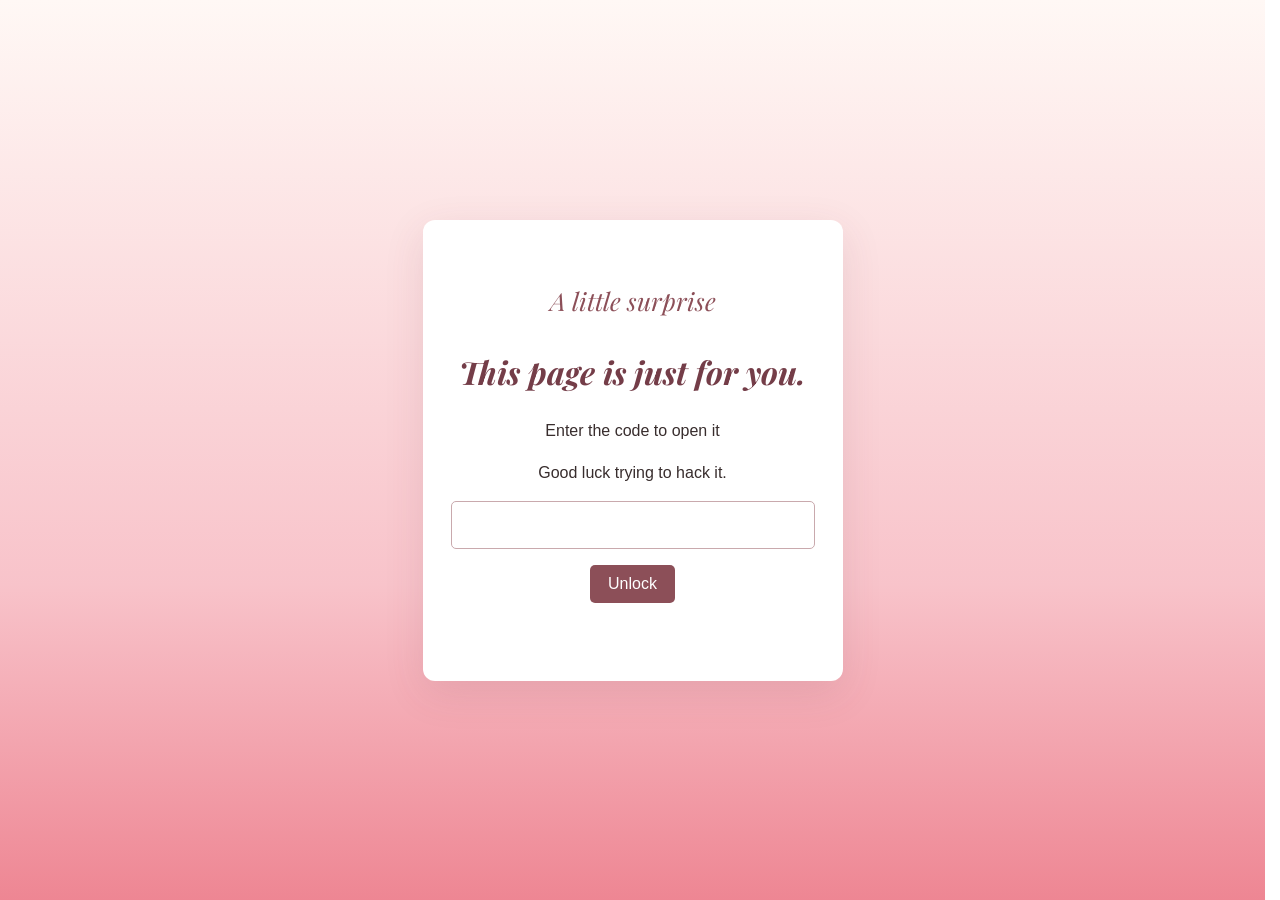
<file: index.html>
<!DOCTYPE html>
<html lang="en">
<head>
  <meta charset="UTF-8">
  <meta name="viewport" content="width=device-width, initial-scale=1">
  <title>A Little Gift</title>
  <link rel="stylesheet" href="styles.css">
  <script src="script.js" defer></script>
  <link rel="preconnect" href="https://fonts.googleapis.com">
<link rel="preconnect" href="https://fonts.gstatic.com" crossorigin>
<link href="https://fonts.googleapis.com/css2?family=Playfair+Display:ital,wght@0,500;1,500&display=swap" rel="stylesheet">
</head>
<link rel="icon" href="data:image/svg+xml,<svg xmlns='http://www.w3.org/2000/svg' viewBox='0 0 100 100'><text y='.9em' font-size='90'>💖</text></svg>">
<body>
  <main id="access-gate" class="access-gate">
    <form id="access-form" class="access-card">
      <p class="small-heading">A little surprise</p>
      <h1>This page is just for you.</h1>
      <label for="access-code">Enter the code to open it</label>
      <p>Good luck trying to hack it.</p>
      <input id="access-code" name="code" type="password" autocomplete="off" required>
      <button type="submit">Unlock</button>
      <p id="access-error" class="access-error" role="alert" aria-live="polite"></p>
    </form>
  </main>

  <main id="letter-stage" class="letter-stage" hidden>
    <div class="letter-scene">
      <button id="letter-button" class="envelope-button" type="button" aria-label="Open the envelope">
        <span class="envelope-back" aria-hidden="true"></span>
        <span class="envelope-flap" aria-hidden="true"></span>
        <span class="envelope-front" aria-hidden="true"></span>
        <span class="envelope-seal" aria-hidden="true">♥</span>
      </button>
    </div>
  </main>

  <div id="site-content" class="page-content" hidden>
    <div class="hearts" aria-hidden="true"></div>

    <div class="panda-corner">
      <button class="press-image" type="button" aria-label="Squish the panda">
        <img src="images/Panda.png" data-pressed-src="images/Squished_panda.png" alt="A panda" draggable="false">
      </button>
      <p class="panda-hint">Press me!</p>
    </div>
    <header>
    </header>

    <main>
      <section id="home">
        <p class="small-heading">A little website, made for you</p>
        <h1>You make my world brighter.</h1>
        <p>I made this page to remind you how special you are to me.</p>
        <a class="button" href="WhyILoveYou.html">See why</a>
      </section>

      <section id="wheel-section" class="card-section wheel-section">
        <p class="small-heading">Feeling lucky?</p>
        <h2>Spin the wheel</h2>
        <div class="wheel-wrap">
          <div class="wheel-pointer" aria-hidden="true"></div>
          <svg id="wheel" class="wheel" viewBox="-100 -100 200 200" aria-hidden="true"></svg>
          <div class="wheel-hub" aria-hidden="true">♥</div>
        </div>
        <p id="wheel-result" class="wheel-result" aria-live="polite">Give it a spin ♥</p>
        <button id="wheel-button" type="button">Spin</button>
      </section>

      <section id="coop" class="card-section reveal">
        <p class="small-heading">Now loading...</p>
        <h2>Co-op Mode</h2>
        <div class="coop-card">
          <div class="player">
            <span class="player-tag">P1</span>
            <strong>Me</strong>
            <span class="player-ready">Ready ♥</span>
          </div>
          <div class="coop-plus" aria-hidden="true">+</div>
          <div class="player player-two">
            <span class="player-tag">P2</span>
            <strong>You</strong>
            <span class="player-ready">Ready ♥</span>
          </div>
        </div>

        <div class="stat-row" data-final="∞">
          <span class="stat-label">Love level</span>
          <span class="stat-value">0%</span>
          <div class="bar"><div class="bar-fill"></div></div>
        </div>
        <div class="stat-row" data-final="MAX">
          <span class="stat-label">Teamwork</span>
          <span class="stat-value">0%</span>
          <div class="bar"><div class="bar-fill"></div></div>
        </div>
        <div class="stat-row" data-final="100%">
          <span class="stat-label">Same Mario Kart 8 build</span>
          <span class="stat-value">0%</span>
          <div class="bar"><div class="bar-fill"></div></div>
        </div>
        <div class="stat-row" data-final="100%">
          <span class="stat-label">Synced sense of humour</span>
          <span class="stat-value">0%</span>
          <div class="bar"><div class="bar-fill"></div></div>
        </div>

        <p id="coop-message" class="coop-message" aria-live="polite"></p>
        <button id="coop-button" class="coop-start" type="button">Press start</button>
      </section>

      <section id="coupons" class="card-section reveal">
        <p class="small-heading">No expiry date, no questions asked</p>
        <h2>Love Coupons</h2>
        <p>Tap a coupon to redeem it.</p>
        <div class="coupon-grid">
          <button class="coupon" type="button" aria-pressed="false">
            <span class="coupon-title">One game night</span>
            <span class="coupon-sub">Your pick, zero complaints</span>
            <span class="coupon-stamp" aria-hidden="true"><span>Redeemed</span></span>
          </button>
          <button class="coupon" type="button" aria-pressed="false">
            <span class="coupon-title">One Mario Kart rematch</span>
            <span class="coupon-sub">Same build, no excuses</span>
            <span class="coupon-stamp" aria-hidden="true"><span>Redeemed</span></span>
          </button>
          <button class="coupon" type="button" aria-pressed="false">
            <span class="coupon-title">One really long hug</span>
            <span class="coupon-sub">No time limit</span>
            <span class="coupon-stamp" aria-hidden="true"><span>Redeemed</span></span>
          </button>
          <button class="coupon" type="button" aria-pressed="false">
            <span class="coupon-title">One late-night call</span>
            <span class="coupon-sub">Any topic, as long as you want</span>
            <span class="coupon-stamp" aria-hidden="true"><span>Redeemed</span></span>
          </button>
          <button class="coupon" type="button" aria-pressed="false">
            <span class="coupon-title">You pick the movie</span>
            <span class="coupon-sub">And I'll actually watch it</span>
            <span class="coupon-stamp" aria-hidden="true"><span>Redeemed</span></span>
          </button>
          <button class="coupon" type="button" aria-pressed="false">
            <span class="coupon-title">One surprise</span>
            <span class="coupon-sub">Redeem it to find out</span>
            <span class="coupon-stamp" aria-hidden="true"><span>Redeemed</span></span>
          </button>
        </div>
        <button id="coupon-reset" class="link-button" type="button">Reset coupons</button>
      </section>

      <section id="reason-box" class="card-section reveal">
        <p class="small-heading">Running low on reasons? Never.</p>
        <h2>Need a reason?</h2>
        <div id="reason-card" class="reason-card" aria-live="polite">Tap the button ♥</div>
        <button id="reason-button" type="button">Give me a reason</button>
      </section>

      <section id="note">
        <h2>A note for you</h2>
        <p>Thank you for being exactly who you are. I'm so lucky to have you in my life. Open this after you're done reading the "see why" button.</p>
        <button id="note-button" type="button">Read one last thing</button>
        <div id="extra-note" hidden>
          <p>No matter what, No matter where, I hope you remember that you are loved and cared so deeply by me. Forever and Always.</p>
          <a class="button" href="Proposal.html">Dont Click Me.</a>
        </div>
      </section>
    </main>

    <footer>
      <p>Made with love ♥</p>
    </footer>
  </div>
</body>
</html>
</file>
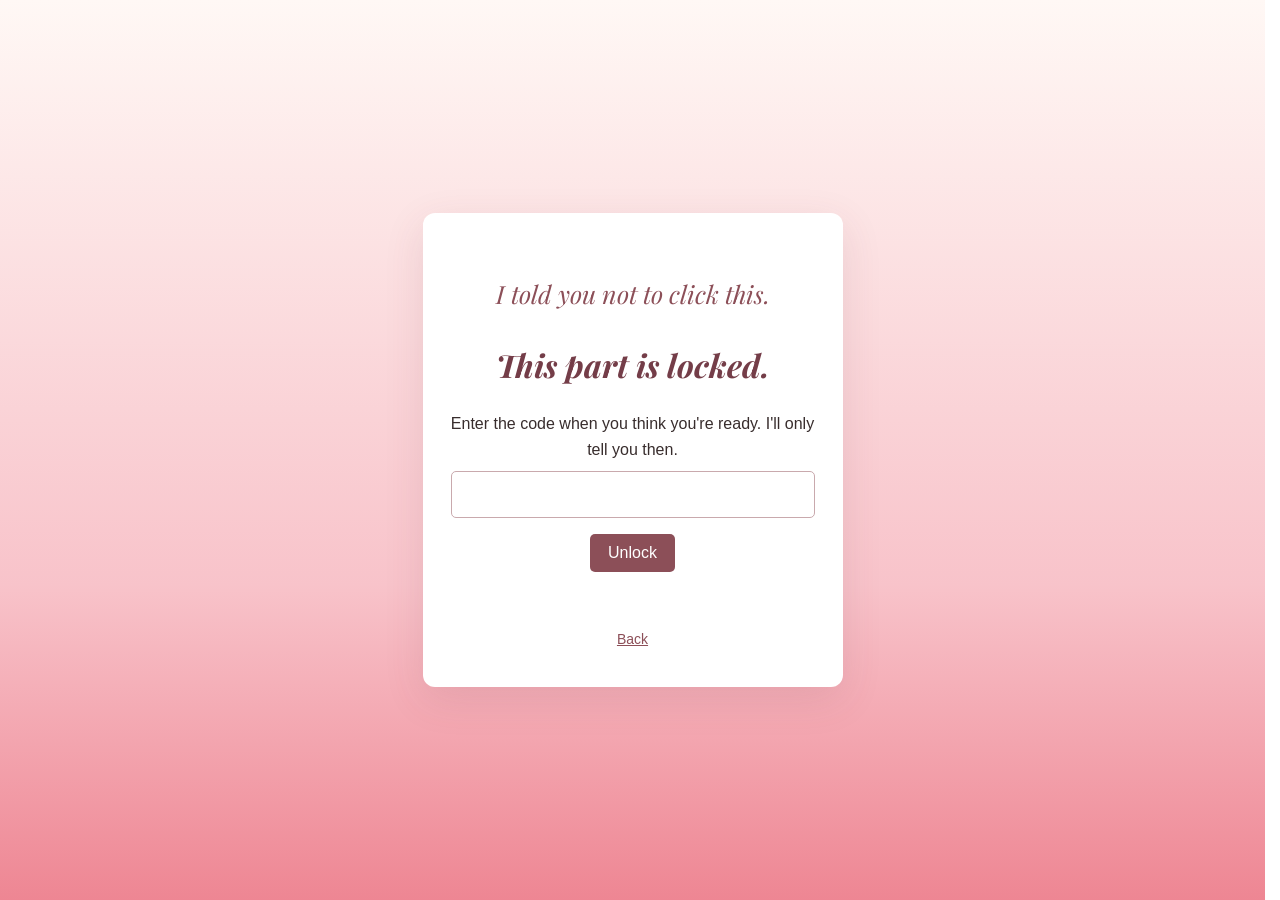
<file: Proposal.html>
<!DOCTYPE html>
<html lang="en">
<head>
  <meta charset="UTF-8">
  <meta name="viewport" content="width=device-width, initial-scale=1">
  <title>One More Thing</title>
  <link rel="stylesheet" href="styles.css">
  <script src="proposal.js" defer></script>
  <link rel="preconnect" href="https://fonts.googleapis.com">
  <link rel="preconnect" href="https://fonts.gstatic.com" crossorigin>
  <link href="https://fonts.googleapis.com/css2?family=Playfair+Display:ital,wght@0,500;1,500&display=swap" rel="stylesheet">
  <link rel="icon" href="data:image/svg+xml,<svg xmlns='http://www.w3.org/2000/svg' viewBox='0 0 100 100'><text y='.9em' font-size='90'>💖</text></svg>">
</head>
<body>
  <!-- Password screen -->
  <main id="access-gate" class="access-gate">
    <form id="access-form" class="access-card">
      <p class="small-heading">I told you not to click this.</p>
      <h1>This part is locked.</h1>
      <label for="access-code">Enter the code when you think you're ready. I'll only tell you then.</label>
      <input id="access-code" name="code" type="password" autocomplete="off" required>
      <button type="submit">Unlock</button>
      <p id="access-error" class="access-error" role="alert" aria-live="polite"></p>
      <a class="back-link" href="index.html">Back</a>
    </form>
  </main>

  <!-- The proposal (hidden until the code is entered) -->
  <div id="proposal-content" class="page-content" hidden>
    <div class="hearts" aria-hidden="true"></div>

    <main class="proposal-stage">
      <section class="proposal-card">
        <div id="proposal-question">
          <p class="small-heading">I've been wanting to ask you something...</p>
          
          <!-- EDIT THIS: write your own words here -->
          <p class="proposal-message">
          I kinda want to keep this short, but let's be honest, that was never going to happen. So I'm sorry in advance for the amount of reading you're about to do.
          </p>
          <p> I know this might seem a little early to ask this, and honestly, I know you've probably been expecting it. I've been trying to set this aside for so long, and I know you've obviously noticed. You always keep saying that I'm "not ready," but the truth is, it was never really about me not being ready. I just didn't know if you were. </p>
          <p> I didn't want to make it obvious what I was planning to ask, which is why I kept saying I needed to code it. I even deleted the code because I was hoping you wouldn't figure it out or keep nagging me about it. The truth is, I actually had this finished for a while now. I just didn't want to send it until tonight. </p>
          <p> The thing is, somewhere along the way you became so much more than just someone I enjoy spending time with. You became the person I look forward to talking to every day. The person I think about when I wake up and the person I'm still thinking about before I go to sleep. No matter what's happening in my day, hearing from you somehow makes everything feel lighter. </p>
          <p> From surviving ghost hunts together in Phasmophobia, building our little farm life side-by-side in Stardew Valley, modding our worlds through TModLoader, causing absolute chaos in Repo, building our dream house in Minecraft together, and literally playing It Takes Two, every moment I've spent with you has become a memory I never want to lose. Looking back, it's funny how so many of my favourite memories happened while we were sitting behind screens playing games. But it was never really about the games. It was always about you. </p>
          <p> My favourite part was never finishing a quest, beating a boss, or winning a match. It was hearing you laugh. Hearing your excitement when something silly happened. Watching you get invested in the smallest things. Just spending time with you. </p>
          <p> And honestly, one of my absolute favourite things in this universe is seeing your face light up when you see me. I don't think you'll ever truly understand what that does to me. The way you smile, the way your eyes brighten, the way your entire face seems to glow. Every single time, it somehow makes my heart race all over again. </p>
          <p> I've never met someone who makes me feel the way you do.</p>
          <p> You've shown me a level of happiness, comfort, and peace that I didn't even know I was missing. Being around you feels natural. Effortless. Safe. Like no matter how chaotic life gets, things are okay as long as you're there beside me. </p>
          <p> You make ordinary moments feel special. A conversation that should last ten minutes somehow turns into hours. A simple game becomes a memory I'll remember for years. Even when we're doing absolutely nothing, somehow it's still my favourite part of the day because I'm doing nothing with you. </p>
          <p> I admire you so much. Your kindness. Your heart. Your sense of humour. The way you care so deeply about me. The way you make me feel seen and appreciated. You have this incredible ability to make not just me, but the people around you happier just by being yourself, and I genuinely don't think you realize how special that is. </p>
          <p> The closer I've gotten to you, the more I've realized that what I feel isn't just some feeling that'll eventually fade away. It's deeper than that. Every day I spend with you makes me fall over you more and more. Every memory we make becomes another reason why you're so important to me. </p>
          <p> When I think about the future, you're already there. More game nights. More late-night conversations. More dumb inside jokes. More adventures. More memories. Just... more us. </p>
          <p> And that's why I'm finally asking the question I've been trying so hard to hide for all this time. </p>
          <p> Olivia…  you've made me happier than I can put into words. You've shown me what it feels like to genuinely look forward to every single day. You make my heart flutter in a way nobody else ever has, and every day I spend with you only makes me more certain about how I feel. </p>
          <p> So, after all this reading I think that you’re ready for the question I wanted to ask for a bit, but wanted to hold off on. </p>
          <p> You've become one of the most important people in my life, and I can't imagine not having you in it. </p>
          <button id="ask-button" type="button">For the question</button>

<div id="question-reveal" class="question-reveal" hidden>
  <p class="small-heading">Will you be my girlfriend?</p>
  <div class="proposal-buttons">
    <button id="yes-button" type="button">Yes ♥</button>
    <button id="no-button" type="button">No</button>
  </div>
</div>
        </div>

        <div id="proposal-answer" class="proposal-answer" hidden>
          <h2>You really accepted?!</h2>

          <!-- EDIT THIS: what shows after she says yes -->
          <p class="proposal-message">I can't wait to start our next chapter with each other.</p>
          <nav>
        <a class="button" href="index.html">Back To Home</a>
      </nav>
        </div>
      </section>
    </main>
  </div>
</body>
</html>
</file>
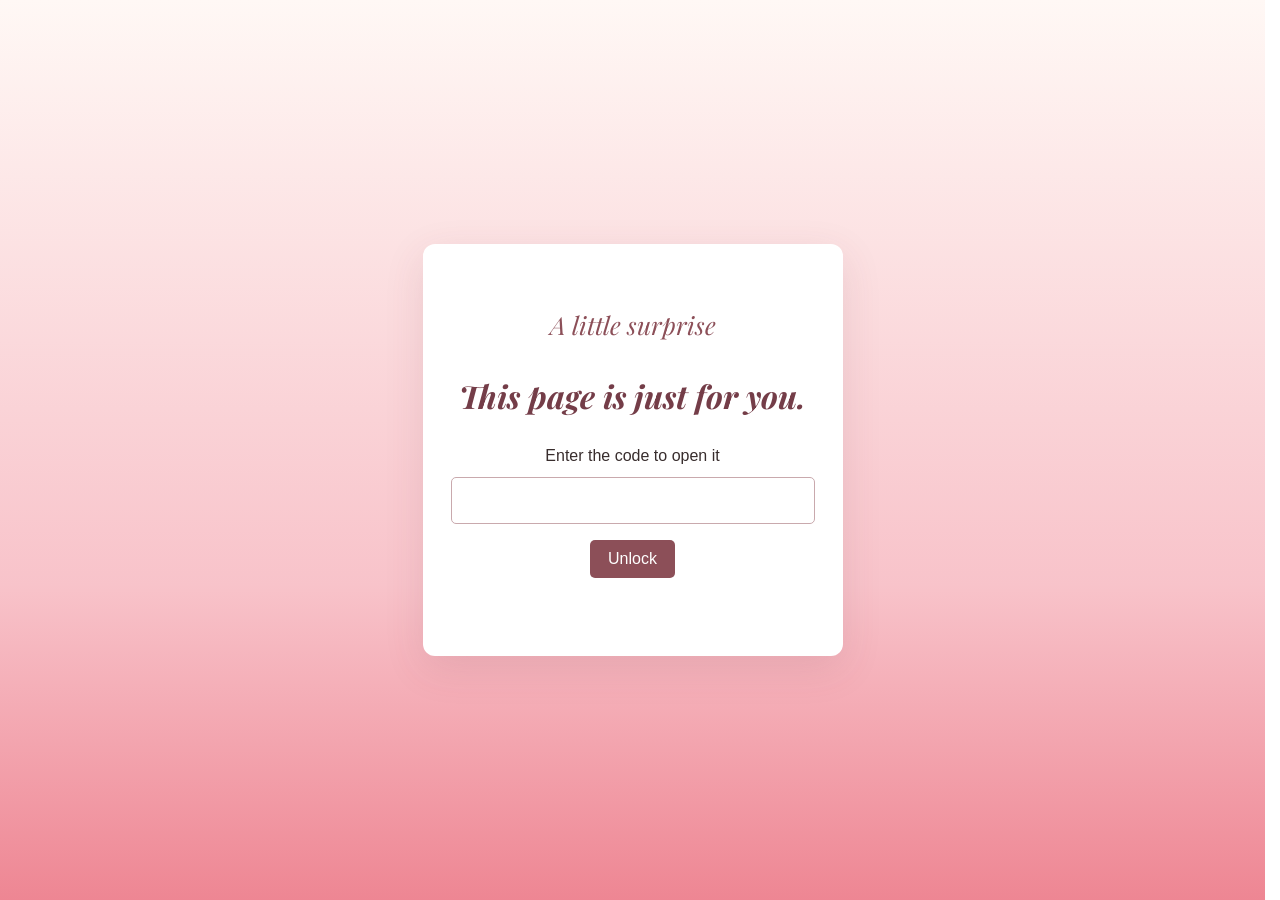
<file: WhyILoveYou.html>
<!DOCTYPE html>
<html lang="en">
<head>
  <meta charset="UTF-8">
  <meta name="viewport" content="width=device-width, initial-scale=1">
  <title>A Little Gift</title>
  <link rel="stylesheet" href="styles.css">
  <script src="script.js" defer></script>
  <link rel="preconnect" href="https://fonts.googleapis.com">
<link rel="preconnect" href="https://fonts.gstatic.com" crossorigin>
<link href="https://fonts.googleapis.com/css2?family=Playfair+Display:ital,wght@0,500;1,500&display=swap" rel="stylesheet">
</head>
<link rel="icon" href="data:image/svg+xml,<svg xmlns='http://www.w3.org/2000/svg' viewBox='0 0 100 100'><text y='.9em' font-size='90'>💖</text></svg>">
<body>
  <main id="access-gate" class="access-gate">
    <form id="access-form" class="access-card">
      <p class="small-heading">A little surprise</p>
      <h1>This page is just for you.</h1>
      <label for="access-code">Enter the code to open it</label>
      <input id="access-code" name="code" type="password" autocomplete="off" required>
      <button type="submit">Unlock</button>
      <p id="access-error" class="access-error" role="alert" aria-live="polite"></p>
    </form>
  </main>

  <main id="letter-stage" class="letter-stage" hidden>
    <div class="letter-scene">
      <button id="letter-button" class="envelope-button" type="button" aria-label="Open the envelope">
        <span class="envelope-back" aria-hidden="true"></span>
        <span class="envelope-flap" aria-hidden="true"></span>
        <span class="envelope-front" aria-hidden="true"></span>
        <span class="envelope-seal" aria-hidden="true">♥</span>
      </button>
    </div>
  </main>

  <div id="site-content" class="page-content" hidden>
    <div class="hearts" aria-hidden="true"></div>
    <header>
      <nav>
        <a class="button" href="index.html">Back To Home</a>
      </nav>
    </header>

    <section id="reasons">
    <h2>Some things I love about you</h2>
    <div>
      <p>You always know how to make me smile, no matter how heavy or exhausting my day has been.</p>
      <p>I will never forget how you were always there for me when I needed someone the most.</p>
      <p>Being with you completely changes the nature of reality, making ordinary, everyday days feel like  magic.</p>
      <p>You have this incredible gift of making even my absolute worst days bearable just by being near me.</p>
      <p>I love the way you're open and honest, never afraid to show your true self to me.</p>
      <p>Just having you in my life makes me feel like I can take on anything and actually succeed.</p>
      <p>You still manage to make my heart skip a beat every single time you look at me.</p>
      <p>Every single moment I get to spend with you is precious and unforgettable.</p>
      <p>You came into my life and made everything so much better than it ever was before.</p>
      <p>I could get lost looking into your eyes forever.</p>
      <p>Every single thing we do together turns into a core memory that I hold onto tightly.</p>
      <p>We can make each other laugh until we literally cry and our sides hurt over absolute nonsense.</p>
      <p>It blows my mind how much we have in common, right down to running the exact same Mario Kart 8 build because our brains just think the exact same way.</p>
      <p>The way you genuinely listen to my interests and care about the things I talk about means more to me than you'll ever know.</p>
      <p>You make me feel completely understood in a world where I usually feel like no one.</p>
      <p>How we can always have deep, meaningful conversations about anything and everything.</p>
      <p>You're never afraid to be vulnerable with me, showing me just how much you trust our bond.</p>
      <p>We instinctively hold each other up whenever life starts getting tough and overwhelming.</p>
      <p>Even when you make mistakes, I always know your heart is in the right place and that you mean well.</p>
      <p>You are my strength on the days when I feel weak and lost.</p>
      <p>Your genuine enthusiasm and interest in what I have to say or do makes me feel like the most important person alive.</p>
      <p>The way you make me feel so deeply seen and heard is something I've never experienced with anyone else.</p>
      
      <p class="big-gap-after"> </p>
      <p>You're still scrolling?</p>
      <p class="big-gap-after"> </p>
      <p>I guess the paragraph continues here...</p>
      <p class="big-gap-after">   </p>
      
      <p>You make me feel so thoroughly supported in every goal or dream I have.</p>
      <p>Even if you don't always say the right things right away, you always manage to make me feel completely loved.</p>
      <p>The way we can laugh together over anything and everything keeps our world bright.</p>
      <p>Being with you feels like looking in a mirror, we are the exact same person.</p>
      <p>You don't ever let the smallest things get between us, because we always work through everything together.</p>
      <p>If we ever run into trouble communicating, we always find a way how to understand every perspective.</p>
      <p>You are so much more than my best friend, you are my greatest love. my counterpart.</p>
      <p>You are my everything, today, tomorrow, and for as long as I live.</p>
      <p>The way we can sit side by side and game for hours, completely in our own world together.</p>
      <p>How even when we aren't playing together, we're constantly talking, sharing memes, and keeping each other in our thoughts all day long. </p>
      <p>How you're my favourite player two, my co-op partner for life. Guess I can say It Takes Two.</p>
      <p>The uncanny way we will think of the exact same thing, say the exact same words at the same time.</p>
      <p>The way our sense of humour is synchronized.</p>
      <p>How effortless everything is between us. loving you doesn't feel like work, it feels like breathing.</p>
      <p>The way my entire mood shifts the second I hear your voice or see a notification from you pop up on my screen.</p>
      <p>The way you look when you're focused on something you love or care about.</p>
      <p>Those little smiles, giggles and interrations you specifically give me, and no one else.</p>
      <p>How you know all my flaws, quirks, and insecurities, yet you love me harder because of them, not in spite of them.</p>
      <p>The peace that washes over me knowing that, no matter what kind of chaos is happening in life, I always have you.</p>
      <p>The quiet moments late at night when we talk about our dreams, and thoughts.</p>
      
      <p class="big-gap-after"> </p>
      <p>Seriously? Still scrolling?</p>
      <p class="big-gap-after"> </p>
      <p>I already told you I love you! Guess you're persistent...</p>
      <p class="big-gap-after">   </p>
      <p>Okay but seriously... theres nothing more after this.</p>
      <p class="bigger-gap-after">   </p>
      <p>You really thought I ran out of reasons, didn't you?</p>
      <p class="bigger-gap-after">   </p>
      <p>Since you're this determined to keep scrolling, I guess I'll keep going forever. </p>
      <p class="bigger-gap-after">   </p>
      <p>You probably want some music or something to listen to while you scroll, right?</p>
      <p class="bigger-gap-after">   </p>
      <p>Doo Doo Doo... bum bum bum... </p>
      <p class="bigger-gap-after">   </p>
      <p>Alright, alright. if you're going to be this stubborn, I'll reveal the rest... </p>
      <p class="big-gap-after"> </p>
      
      
      <div id="ending">
        <button id="note-button" type="button">Read one more thing</button>
        <div id="extra-note" hidden>
          <p>Truth is, I could write this code for a million years and still never fit all the reasons why I love you into one page. </p>
          <p>No matter how far down you scroll, my love for you goes deeper than this screen could ever reach. </p>
          <p>Out of all eight billion people in the world, I'd want you every single time, in every single lifetime. </p>
          <p>You are my favourite notification, my favourite person, and my forever twin flame. </p>
          <p>You are my everything. And that will never change. I love you, so so so so much.</p>
        </div>
      </div>
    </div>
    </section>
  </div>
</body>
</html>
</file>
<file: styles.css>
/* Change these colors to make the page your own. */
html {
  min-height: 100%;
  scrollbar-gutter: stable;
  /* red at the bottom fading up to white at the top */
  background: linear-gradient(to top, #ee8693 0%, #f8c3ca 35%, #fff8f5 100%) fixed;
}

body {
  margin: 0;
  background: transparent;
  color: #382d2d;
  font-family: Arial, sans-serif;
  line-height: 1.6;
}

[hidden] {
  display: none !important;
}

.access-gate {
  display: grid;
  min-height: 100vh;
  place-items: center;
  padding: 24px;
  box-sizing: border-box;
  text-align: center;
  animation: fadeIn 700ms ease both;
}

.access-gate.is-hiding {
  animation: fadeOut 500ms ease forwards;
}

.access-card {
  width: min(100%, 420px);
  padding: 36px 28px;
  border-radius: 12px;
  background-color: white;
  box-shadow: 0 12px 40px rgb(116 61 72 / 12%);
  box-sizing: border-box;
}

.access-card h1 {
  font-size: 32px;
}

.access-card label,
.access-card input {
  display: block;
  width: 100%;
  box-sizing: border-box;
}

.access-card label {
  margin-bottom: 8px;
}

.access-card input {
  margin-bottom: 16px;
  padding: 10px 12px;
  border: 1px solid #c9a9ad;
  border-radius: 5px;
  color: inherit;
  font: inherit;
}

.access-error {
  min-height: 1.6em;
  margin-bottom: 0;
  color: #a22d3d;
}

.letter-stage {
  position: fixed;
  inset: 0;
  z-index: 1;
  display: grid;
  min-height: 100vh;
  place-items: center;
  padding: 24px;
  box-sizing: border-box;
  opacity: 0;
  text-align: center;
  transition: opacity 600ms ease;
}

.letter-stage.is-visible {
  opacity: 1;
}

.letter-scene {
  width: min(100%, 300px);
  perspective: 1000px;
}

.envelope-button {
  position: relative;
  display: block;
  width: 100%;
  height: 210px;
  margin: 0 auto;
  padding: 0;
  border: 0;
  background: transparent;
  cursor: pointer;
  transform-style: preserve-3d;
  transition: transform 2000ms cubic-bezier(.2, .75, .25, 1),
              opacity 2000ms ease;
}

.envelope-button:hover {
  background: transparent;
}

.envelope-back {
  position: absolute;
  z-index: 1;
  inset: 8% 0 0;
  border: 1px solid #8e1e32;
  border-radius: 12px;
  background: linear-gradient(145deg, #c94359, #a91f39);
  box-shadow: 0 18px 35px rgb(116 61 72 / 22%);
}

.envelope-flap {
  position: absolute;
  z-index: 2;
  inset: 8% 0 auto;
  height: 58%;
  border-radius: 12px 12px 0 0;
  background: linear-gradient(165deg, #d95168, #b52843);
  clip-path: polygon(0 0, 100% 0, 50% 100%);
  transform: rotateX(0);
  transform-origin: top;
  transition: transform 800ms cubic-bezier(.2, .75, .25, 1);
}

.envelope-front {
  position: absolute;
  z-index: 3;
  inset: 8% 0 0;
  border-radius: 12px;
  background: linear-gradient(145deg, #d3475e, #b52642);
  clip-path: polygon(0 31%, 50% 69%, 100% 31%, 100% 100%, 0 100%);
}

.envelope-seal {
  position: absolute;
  z-index: 4;
  top: 54%;
  left: 50%;
  display: grid;
  width: 42px;
  height: 42px;
  place-items: center;
  border: 2px solid #f4c7c9;
  border-radius: 50%;
  background: #8e1e32;
  color: #fff8f5;
  font-size: 20px;
  transform: translate(-50%, -50%);
  transition: opacity 250ms ease;
}

.envelope-button.is-opening .envelope-flap {
  z-index: 4;
  transform: rotateX(180deg);
}

.envelope-button.is-opening .envelope-seal {
  opacity: 0;
}

.envelope-button.is-approaching {
  transform: translateY(-24px) scale(2.4) rotate(-3deg);
  opacity: 0;
}

.page-content {
  --page-fade-duration: 2000ms;
  opacity: 0;
  transition: opacity var(--page-fade-duration) ease;
}

.page-content.is-visible {
  opacity: 1;
}

#ending {
  text-align: center;
}

#ending button {
  display: block;
  margin: 0 auto;
}

#extra-note {
  text-align: center;
}

header {
  padding: 18px;
  background: transparent;
  text-align: center;
}

nav a {
  margin: 0 12px;
  color: #8c4f58;
  text-decoration: none;
}

nav a:hover {
  text-decoration: underline;
}

section {
  max-width: 600px;
  margin: 30px auto;
  padding: 40px 24px;
}

#home {
  padding-top: 70px;
  padding-bottom: 70px;
  text-align: center;
}

.small-heading {
  color: #8c4f58;
  font-size: 25px;
  font-family: "Playfair Display", Georgia, serif;
  font-style: italic;
}

h1,
h2 {
  color: #743d48;
}

h1 {
  font-size: 42px;
}

.button,
button {
  display: inline-block;
  padding: 10px 18px;
  border: 0;
  border-radius: 5px;
  background-color: #8c4f58;
  color: white;
  font-size: 16px;
  text-decoration: none;
  cursor: pointer;
}

.button:hover,
button:hover {
  background-color: #743d48;
}

li {
  margin: 12px 0;
}

#reasons p:not(.big-gap-after):not(.bigger-gap-after) {
  margin: 3rem 0;
}

#note {
  border-radius: 8px;
  background-color: #f5e5e2;
}

footer {
  padding: 12px;
  color: #743d48;
  text-align: center;
}

@media (max-width: 500px) {
  nav a {
    display: inline-block;
    margin: 4px 8px;
  }

  h1 {
    font-size: 34px;
  }

  section {
    margin: 18px auto;
    padding: 30px 20px;
  }
}

@media (prefers-reduced-motion: reduce) {
  .access-gate {
    animation-name: fadeOpacityIn;
    animation-duration: 300ms;
  }

  .access-gate.is-hiding {
    animation-name: fadeOpacityOut;
    animation-duration: 300ms;
  }

  .letter-stage,
  .envelope-flap,
  .envelope-seal {
    transition-duration: 300ms;
  }

  .envelope-button {
    transition-duration: 2000ms;
  }

  .page-content {
    --page-fade-duration: 300ms;
  }
}

@keyframes textFadeIn {
  from {
    opacity: 0;
  }
  to {
    opacity: 1;
  }
}

@keyframes fadeOpacityIn {
  from {
    opacity: 0;
  }
  to {
    opacity: 1;
  }
}

@keyframes fadeOpacityOut {
  to {
    opacity: 0;
  }
}

@keyframes fadeIn {
  from {
    opacity: 0;
    transform: translateY(20px) scale(0.9);
  }
  to {
    opacity: 1;
    transform: translateY(0) scale(1);
  }
}

@keyframes fadeOut {
  to {
    opacity: 0;
  }
}

.big-gap-after {
  margin-bottom: 60rem;
}

.bigger-gap-after {
  margin-bottom: 200rem;
}

.hearts {
  position: fixed;
  inset: 0;
  z-index: 0;
  overflow: hidden;
  pointer-events: none;
}

.heart {
  position: absolute;
  bottom: -40px;
  color: #b52843;
  opacity: 0;
  animation: floatUp linear forwards;
}

@keyframes floatUp {
  10% { opacity: 0.45; }
  100% { transform: translateY(-110vh) rotate(25deg); opacity: 0; }
}

header, main, footer {
  position: relative;
  z-index: 1;
}

h1, h2 {
  font-family: "Playfair Display", Georgia, serif;
  font-style: italic;
}

/* Scroll fade: lines fade in as they enter view and fade out as they leave. */
.scroll-fade {
  opacity: 0;
  transform: translateY(24px);
  transition: opacity 900ms ease, transform 900ms ease;
}

.scroll-fade.exited-top {
  transform: translateY(-24px);
}

.scroll-fade.in-view {
  opacity: 1;
  transform: translateY(0);
}


/* WhyILoveYou ending: a full-screen block so the message sits in the middle. */
#reasons #extra-note {
  display: flex;
  flex-direction: column;
  align-items: center;
  justify-content: center;
  min-height: 100vh;
  min-height: 100svh;
}

#reasons #extra-note p {
  margin: 1.1rem 0;
}

#to-top-button {
  margin-top: 28px;
}

.press-image,
.press-image:hover {
  padding: 0;
  background: none;
  border-radius: 0;
  -webkit-tap-highlight-color: transparent;
  -webkit-touch-callout: none;
  user-select: none;
  touch-action: manipulation;
}

.press-image img {
  display: block;
  width: 180px;
  height: auto;
  pointer-events: none;
}

/* Panda on the upper right side, tilted a little to the right. */
.panda-corner {
  position: fixed;
  right: 24px;
  top: 20vh;
  z-index: 2;
  text-align: center;
}

.panda-corner .press-image {
  transform: rotate(12deg);
  transform-origin: bottom center;
}

.panda-corner .press-image img {
  width: 170px;
}

.panda-hint {
  margin: 0;
  color: #743d48;
  font-size: 14px;
}

@media (max-width: 500px) {
  .panda-corner {
    right: 10px;
    top: 14vh;
  }

  .panda-corner .press-image img {
    width: 110px;
  }
}


/* ---------- Sparkle trail ---------- */
.sparkles {
  position: fixed;
  inset: 0;
  z-index: 50;
  overflow: hidden;
  pointer-events: none;
}

.sparkle {
  position: absolute;
  transform: translate(-50%, -50%);
  text-shadow: 0 0 6px rgb(255 255 255 / 80%);
  animation: sparkleFade 800ms ease-out forwards;
}

@keyframes sparkleFade {
  0% {
    opacity: 1;
    transform: translate(-50%, -50%) scale(0.6) rotate(0deg);
  }
  100% {
    opacity: 0;
    transform: translate(calc(-50% + var(--dx)), calc(-50% + var(--dy))) scale(1.1) rotate(var(--rot));
  }
}

/* ---------- Cards and scroll reveal ---------- */
.card-section {
  background: rgb(255 255 255 / 55%);
  border-radius: 18px;
  box-shadow: 0 12px 34px rgb(116 61 72 / 14%);
  text-align: center;
}

.reveal.will-reveal {
  opacity: 0;
  transform: translateY(28px);
  transition: opacity 800ms ease, transform 800ms ease;
}

.reveal.will-reveal.revealed {
  opacity: 1;
  transform: translateY(0);
}

/* ---------- Co-op card ---------- */
.coop-card {
  display: flex;
  align-items: center;
  justify-content: center;
  gap: 16px;
  margin: 24px 0;
}

.player {
  display: grid;
  flex: 1;
  gap: 4px;
  max-width: 200px;
  padding: 16px 10px;
  border-radius: 14px;
  background: white;
  box-shadow: 0 8px 20px rgb(116 61 72 / 12%);
}

.player-tag {
  justify-self: center;
  padding: 2px 12px;
  border-radius: 999px;
  background: #8c4f58;
  color: white;
  font-size: 12px;
  font-weight: bold;
  letter-spacing: 0.12em;
}

.player-two .player-tag {
  background: #c94359;
}

.player strong {
  color: #743d48;
  font-family: "Playfair Display", Georgia, serif;
  font-size: 22px;
  font-style: italic;
}

.player-ready {
  color: #8c4f58;
  font-size: 13px;
}

.coop-plus {
  color: #b52843;
  font-size: 28px;
}

.stat-row {
  display: grid;
  grid-template-columns: 1fr auto;
  gap: 6px 12px;
  align-items: center;
  margin: 14px 0;
  text-align: left;
}

.stat-label {
  color: #382d2d;
}

.stat-value {
  color: #8c4f58;
  font-weight: bold;
}

.stat-row.is-full .stat-value {
  color: #b52843;
}

.bar {
  grid-column: 1 / -1;
  height: 12px;
  overflow: hidden;
  border-radius: 999px;
  background: #f5e5e2;
}

.bar-fill {
  width: 0;
  height: 100%;
  border-radius: inherit;
  background: linear-gradient(90deg, #ee8693, #b52843);
  transition: width 1100ms cubic-bezier(.2, .75, .25, 1);
}

.coop-message {
  min-height: 1.6em;
  margin: 20px 0 14px;
  color: #743d48;
  font-style: italic;
  opacity: 0;
  transition: opacity 500ms ease;
}

.coop-message.show {
  opacity: 1;
}

.coop-start:disabled {
  opacity: 0.6;
  cursor: default;
}

/* ---------- Love coupons ---------- */
.coupon-grid {
  display: grid;
  grid-template-columns: repeat(2, 1fr);
  gap: 14px;
  margin: 22px 0 10px;
}

.coupon {
  position: relative;
  display: grid;
  gap: 4px;
  padding: 18px 14px;
  overflow: hidden;
  border: 2px dashed #c9a9ad;
  border-radius: 12px;
  background: white;
  color: #743d48;
  text-align: center;
  transition: transform 200ms ease, box-shadow 200ms ease;
}

.coupon:hover {
  background: white;
  box-shadow: 0 10px 22px rgb(116 61 72 / 18%);
  transform: translateY(-3px) rotate(-1deg);
}

.coupon-title {
  font-family: "Playfair Display", Georgia, serif;
  font-size: 18px;
  font-style: italic;
  line-height: 1.25;
}

.coupon-sub {
  color: #8c4f58;
  font-size: 13px;
}

.coupon-stamp {
  position: absolute;
  inset: 0;
  display: grid;
  place-items: center;
  opacity: 0;
  pointer-events: none;
  transform: rotate(-14deg) scale(1.8);
}

.coupon-stamp span {
  padding: 2px 12px;
  border: 3px solid #b52843;
  border-radius: 8px;
  color: #b52843;
  font-size: 18px;
  font-weight: bold;
  letter-spacing: 0.14em;
  text-transform: uppercase;
}

.coupon.is-redeemed {
  border-color: #e3b5ba;
  background: #fdf0ee;
  color: #b59a9e;
  cursor: default;
}

.coupon.is-redeemed:hover {
  background: #fdf0ee;
  box-shadow: none;
  transform: none;
}

.coupon.is-redeemed .coupon-stamp {
  opacity: 1;
  transform: rotate(-14deg) scale(1);
  transition: opacity 200ms ease, transform 300ms cubic-bezier(.3, 1.6, .5, 1);
}

.link-button,
.link-button:hover {
  padding: 6px;
  background: none;
  color: #8c4f58;
  font-size: 14px;
  text-decoration: underline;
}

.link-button:hover {
  color: #743d48;
}

/* ---------- Reason button ---------- */
.reason-card {
  display: grid;
  min-height: 96px;
  margin: 20px 0;
  padding: 20px;
  place-items: center;
  border-radius: 14px;
  background: white;
  box-shadow: 0 8px 20px rgb(116 61 72 / 12%);
  color: #743d48;
  font-family: "Playfair Display", Georgia, serif;
  font-size: 20px;
  font-style: italic;
}

.reason-card.pop {
  animation: popIn 450ms cubic-bezier(.3, 1.5, .5, 1);
}

@keyframes popIn {
  from {
    opacity: 0;
    transform: scale(0.92) translateY(8px);
  }
  to {
    opacity: 1;
    transform: none;
  }
}

@media (max-width: 500px) {
  .coupon-grid {
    grid-template-columns: 1fr;
  }

  .coop-card {
    gap: 8px;
  }
}

@media (prefers-reduced-motion: reduce) {
  .bar-fill {
    transition-duration: 300ms;
  }

  .reveal.will-reveal {
    transition-duration: 300ms;
  }
}


/* ---------- Spin the wheel ---------- */
.wheel-wrap {
  position: relative;
  width: min(100%, 300px);
  aspect-ratio: 1;
  margin: 24px auto 18px;
}

.wheel {
  display: block;
  width: 100%;
  height: 100%;
  border-radius: 50%;
  box-shadow: 0 0 0 6px white, 0 12px 28px rgb(116 61 72 / 28%);
}

.wheel-pointer {
  position: absolute;
  top: -14px;
  left: 50%;
  z-index: 2;
  width: 0;
  height: 0;
  border-top: 22px solid #8e1e32;
  border-right: 11px solid transparent;
  border-left: 11px solid transparent;
  filter: drop-shadow(0 2px 2px rgb(0 0 0 / 25%));
  transform: translateX(-50%);
}

.wheel-hub {
  position: absolute;
  top: 50%;
  left: 50%;
  z-index: 2;
  display: grid;
  width: 17%;
  height: 17%;
  place-items: center;
  border: 3px solid #f4c7c9;
  border-radius: 50%;
  background: #8e1e32;
  color: #fff8f5;
  font-size: clamp(14px, 1.4vw, 20px);
  transform: translate(-50%, -50%);
}

.wheel-result {
  min-height: 3em;
  margin: 8px 0 12px;
  color: #743d48;
  font-family: "Playfair Display", Georgia, serif;
  font-size: 19px;
  font-style: italic;
}

#wheel-button:disabled {
  opacity: 0.6;
  cursor: default;
}

/* On wide, tall screens the wheel sits on the left side, like the panda on the right.
   On smaller screens it's a normal card in the page so it never covers the text.
   The sizes below grow with the screen: clamp(smallest, scales with screen, biggest). */
@media (min-width: 1100px) and (min-height: 640px) {
  .wheel-section {
    position: fixed;
    top: 14vh;
    left: 50px;
    width: clamp(220px, 22vw, 320px);
    margin: 0;
    padding: 18px 16px 20px;
  }

  .wheel-section h2 {
    margin: 0.2em 0;
    font-size: 24px;
  }

  .wheel-section .wheel-wrap {
    width: clamp(170px, 18vw, 270px);
    margin: 24px auto 16px;
  }

  .wheel-section .wheel-result {
    min-height: 2.8em;
    font-size: 18px;
  }
}


/* ---------- Proposal page ---------- */
.proposal-stage {
  position: relative;
  z-index: 1;
  display: grid;
  min-height: 100vh;
  place-items: center;
  padding: 24px;
  box-sizing: border-box;
  text-align: center;
}

.proposal-card {
  width: min(100%, 560px);
  padding: 48px 28px;
  border-radius: 18px;
  background: rgb(255 255 255 / 70%);
  box-shadow: 0 12px 40px rgb(116 61 72 / 16%);
  box-sizing: border-box;
}

.proposal-card h1 {
  margin: 0.3em 0;
}

.proposal-message {
  margin: 18px 0 28px;
}

.proposal-buttons {
  position: relative;
  display: flex;
  flex-wrap: wrap;
  align-items: center;
  justify-content: center;
  gap: 18px;
  min-height: 90px;
}

#yes-button {
  background-color: #b52843;
  font-size: 18px;
  transition: transform 200ms ease;
}

#yes-button:hover {
  background-color: #8e1e32;
}

#no-button {
  transition: transform 250ms ease;
}

.proposal-answer {
  animation: popIn 600ms cubic-bezier(.3, 1.5, .5, 1);
}

.back-link {
  display: inline-block;
  margin-top: 14px;
  color: #8c4f58;
  font-size: 14px;
}
</file>
